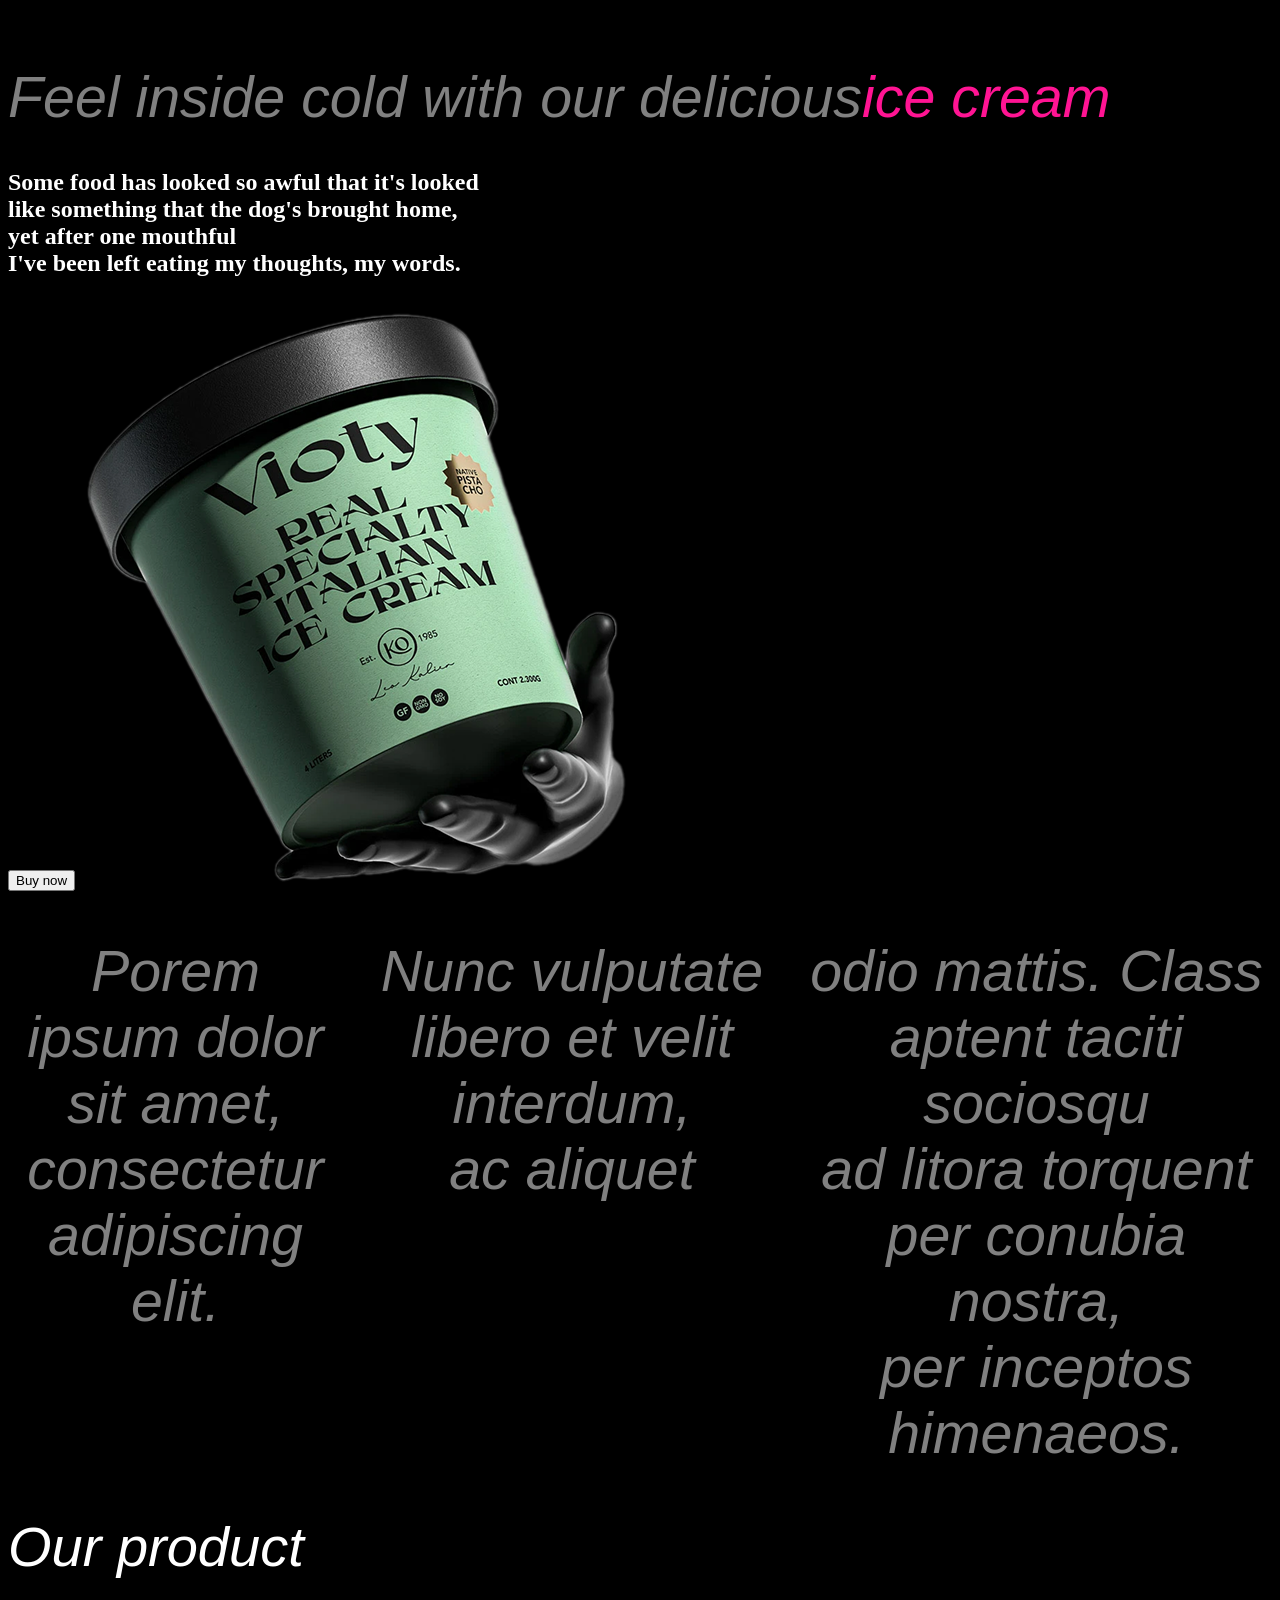
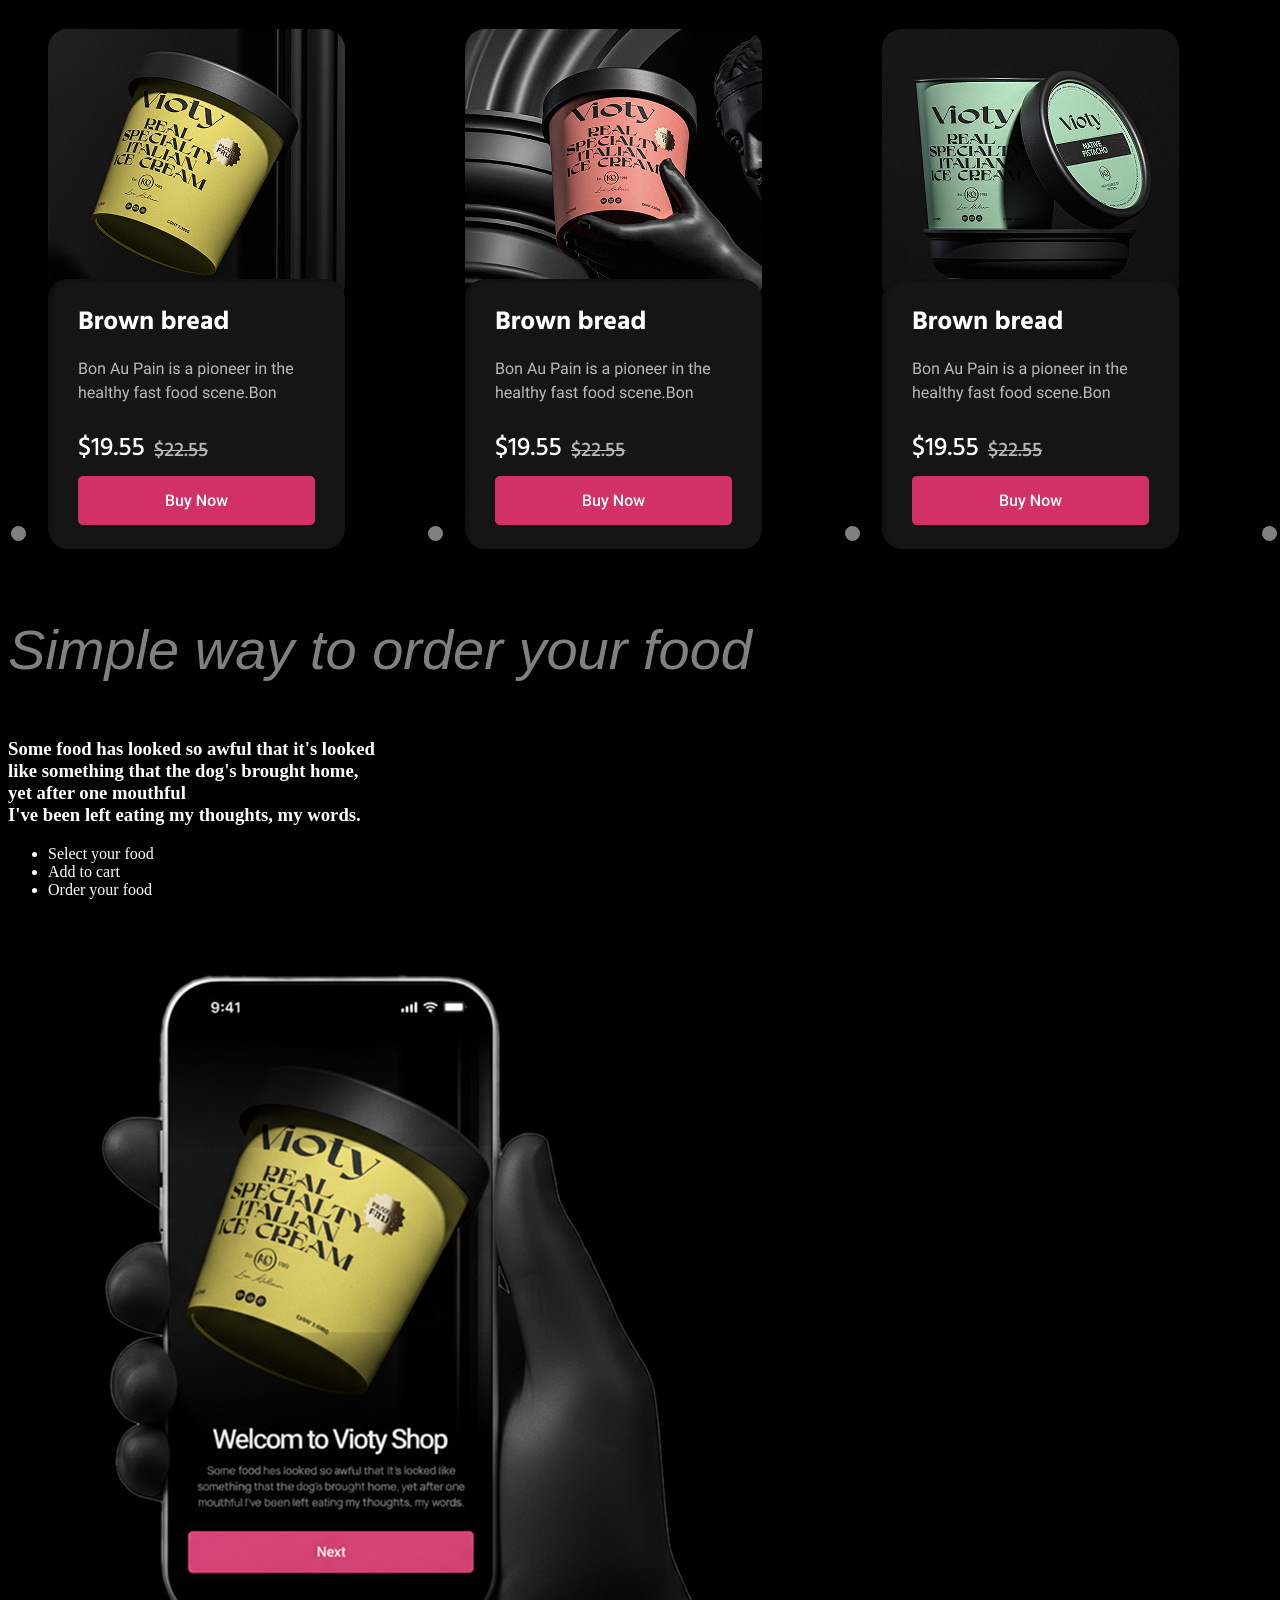
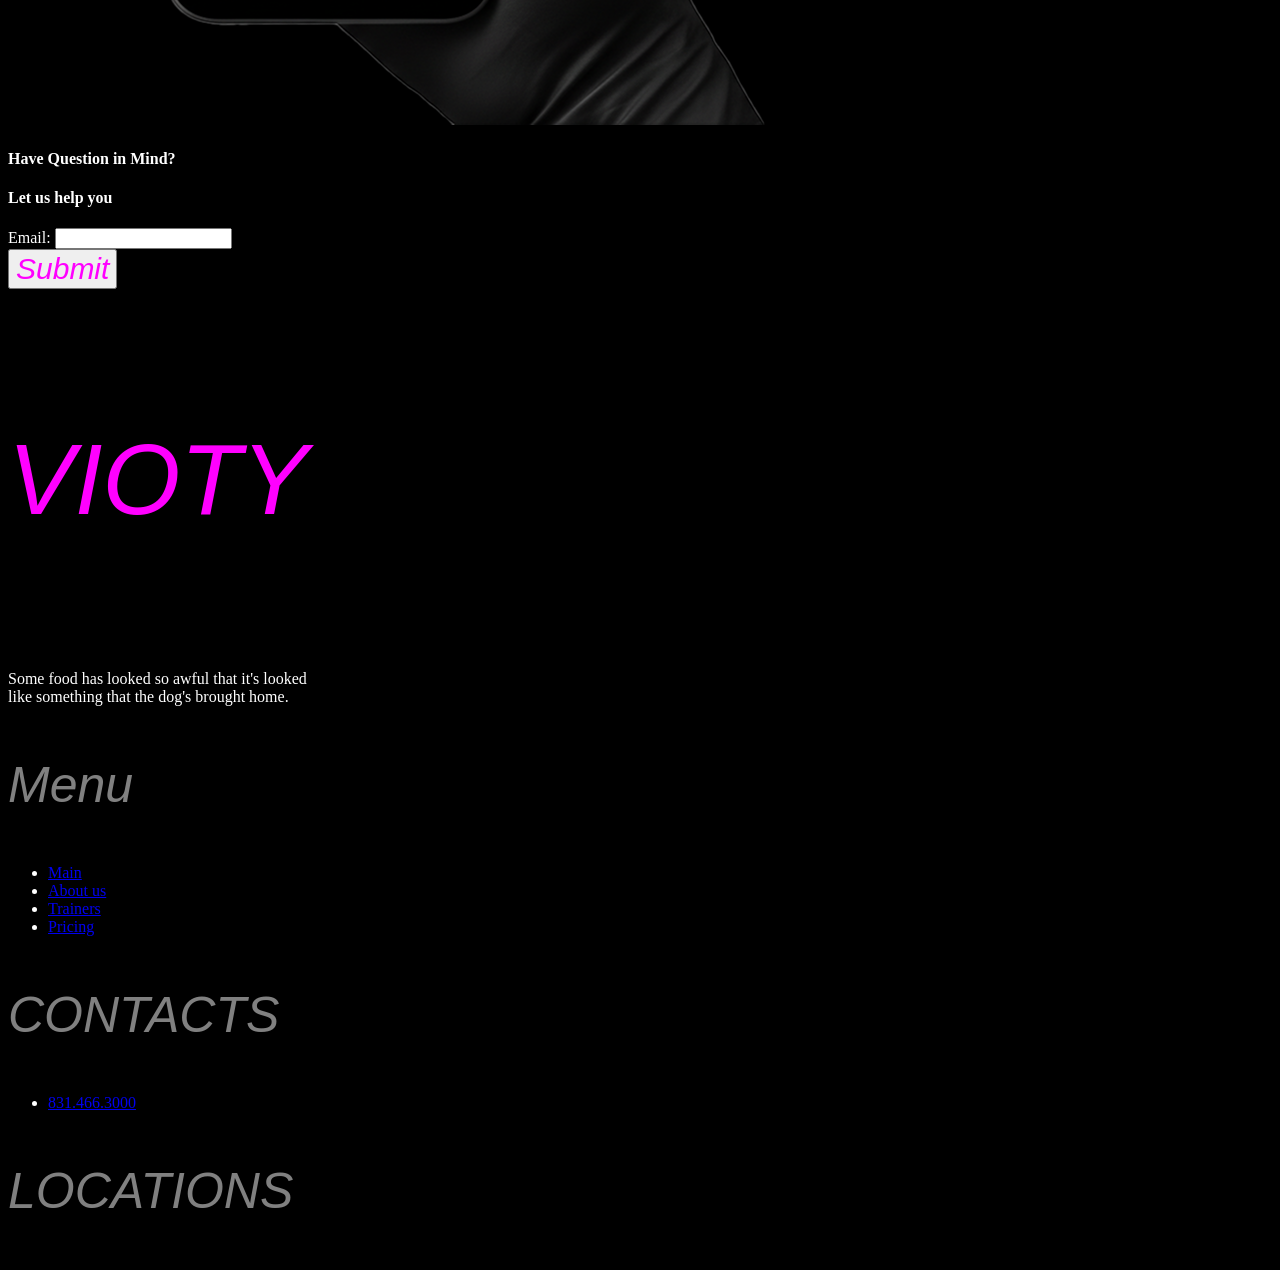
<file: index.html>
<!DOCTYPE html>
<html lang="en">
<head>
    <meta charset="UTF-8">
    <meta name="viewport" content="width=device-width, initial-scale=1.0">
    <link rel="stylesheet" href="./styles.css">
    <title>mini-project</title>
</head>
<body>
  <header>
    <div class="container">
    <nav>
        <ul>
            <li class="nav ul"> <a href="#">Main</a></li>
            <li class="nav ul li"><a href="#">About us</a></li>
            <li class="nav ul li a"><a href="#">Trainers</a></li>
            <li><a href="#">App</a></li>
        </ul>
    </nav>
    <h1 class="block">Feel inside cold with our delicious  <span class="a"> ice cream </span></h1>
    <h2 class="list111">Some food has looked so awful that it's looked <br> like something that the dog's brought home, <br> yet after one mouthful <br> I've been left eating my thoughts, my words.</h2>
     <button>Buy now</button>
     <img src="./images/img-main.png"> 
    </div>
  </header>  
  <main>
    <section class="containertwo">
    <h2 class="text">Porem ipsum dolor sit amet,<br> consectetur adipiscing elit. <br> <span class="br">Nunc vulputate libero et velit interdum, <br> ac aliquet </span> odio mattis. Class aptent taciti sociosqu <br> ad litora torquent per conubia nostra, <br> per inceptos himenaeos.</h2>
    <h2 class="ourproduct">Our product</h2>
    <ul class="cards">
    <li><img src="./images/FLavourCards.png"> </li>
    <li><img src="./images/FLavourCards(1).png"> </li>
   <li><img src="./images/FLavourCards(2).png"> </li>
    <li><img src="./images/FLavourCards(3).png"> </li>
    </ul>
     <h3 class="simpleway">Simple way to order your food</h3>
     <h3>Some food has looked so awful that it's looked <br>like something that the dog's brought home, <br>yet after one mouthful<br> I've been left eating my thoughts, my words.</h3>
     <ul class="list">
        <li>Select your food</li>
        <li>Add to cart</li>
        <li>Order your food</li>
        </ul>
        <img src="./images/snapedit_1766787070595 1.png">
        <h4>Have Question in Mind?</h4>
        <h4 class="button4">Let us help you</h4>
        <form action="/submit" method="POST">
  <label for="name">Email:</label>
  <input type="text" id="name" name="name" required>
  <button class="button1" type="submit">Submit</button>
</form>
    </section>
  </main>
  <footer>
    <h4 class="vioty">VIOTY</h4>
    <p>Some food has looked so awful that it's looked<br> like something that the dog's brought home.</p>
    <p class="menu">Menu</p>
    <ul>
      <li><a href="#">Main</a></li>
      <li><a href="#">About us </a></li>
      <li><a href="#">Trainers</a></li>
      <li><a href="#">Pricing </a></li>
    </ul>
    <p class="contacts">CONTACTS</p>
    <ul><li><a href="#">831.466.3000</a></li>
    </ul>
    <p class="locations">LOCATIONS</p>
  </footer>
</body>
</html>
</file>
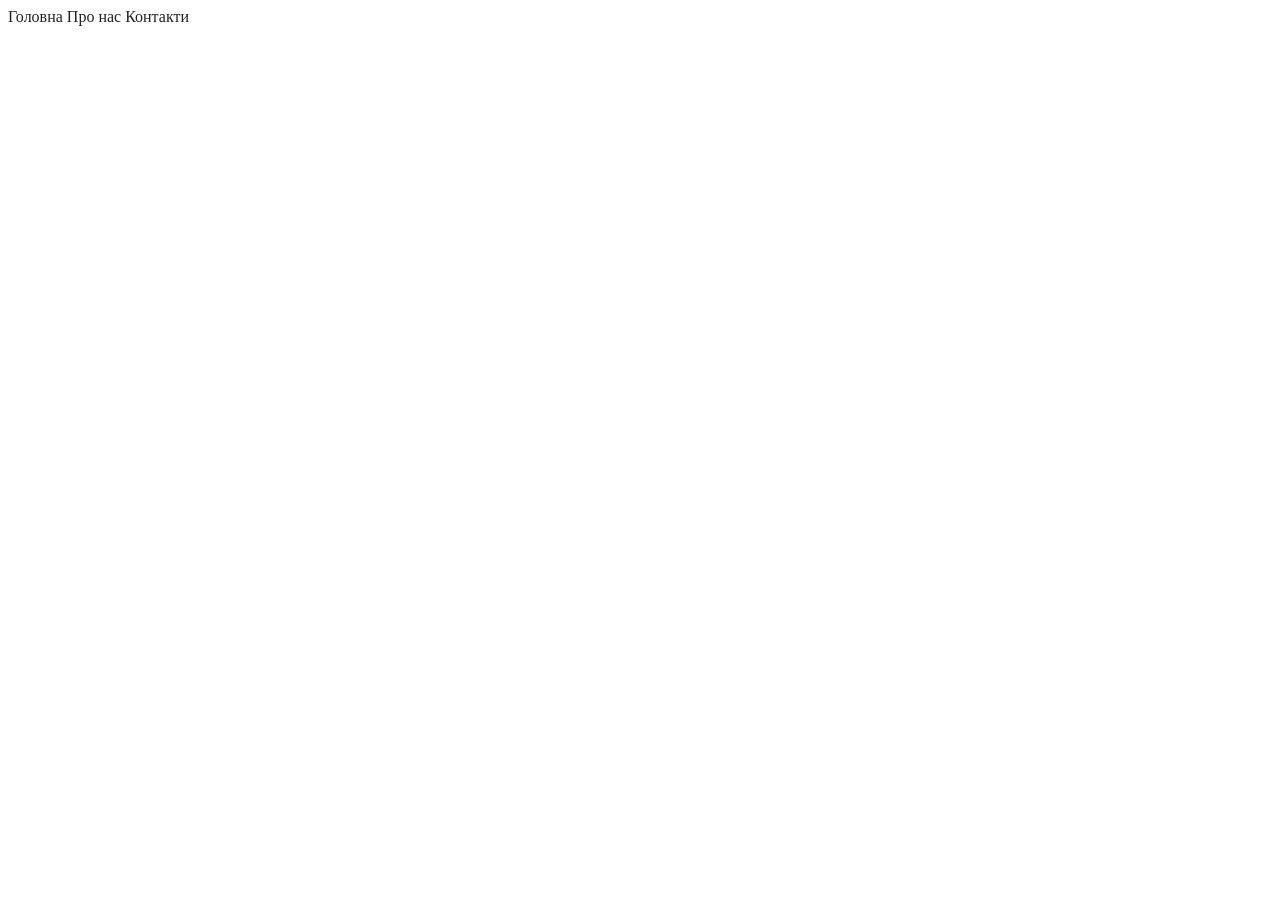
<file: progress.html>
<!DOCTYPE html>
<html lang="en">
<head>
    <meta charset="UTF-8">
    <meta name="viewport" content="width=device-width, initial-scale=1.0">
     <link rel="stylesheet" href="./progress.css">
    <title>Document</title>
</head>
<body>
   
<nav class="nav">
  <a class="nav-link" href="#">
    Головна</a>
  <a class="nav-link" href="#">
    Про нас</a>
  <a class="nav-link" href="#">
    Контакти</a>
</nav>

</body>
</html>
</file>
<file: styles.css>
.block {
    font-size: 57.33px;
    font-style: italic;
    font-family: Arial, Helvetica, sans-serif;
    font-width: 587px;
    letter-spacing: -7%;
    display: flex;
    text-align: center;
    font-weight: 400;
    color: gray;
}
.text {
    font-size: 57.33px;
    font-style: italic;
    font-family: Arial, Helvetica, sans-serif;
    font-width: 1.248px;
    display: flex;
    text-align: center;
    letter-spacing: -7%;
    font-weight: 400;
  color: gray;
}
.ourproduct {
    font-size: 56px;
    font-style: italic;
    font-family: Arial, Helvetica, sans-serif;
    font-width: 262px;
    font-weight: 500;
    letter-spacing: -7%;
    display: flex;
    text-align: center;
      color: white;

}
.simpleway {
    font-size: 56px;
    font-style: italic;
    font-width: 466px;
    font-weight: 500;
    display: flex;
    text-align: center;
    font-family: Arial, Helvetica, sans-serif;
      color: gray;
}
.button1 {
    color: fuchsia;
    font-size: 30px;
    font-family: Arial, Helvetica, sans-serif;
    font-style: italic;
    display: flex;
    text-align: center;
    font-width: 637px;
    font-weight: 500;
    
}
.vioty {
    color: fuchsia;
    font-size: 100px;
    font-width: 160px;
    font-weight: 500;
    font-style: italic;
    display: flex;
    text-align: center;
    font-family: Arial, Helvetica, sans-serif;
      
}
.menu {
      color: gray;
    font-size: 50px;
    display: flex;
    text-align: center;
    font-family: Arial, Helvetica, sans-serif;
     font-style: italic;
}

.contacts {
    color: gray;
    font-size: 50px;
    display: flex;
    text-align: center;
    font-family: Arial, Helvetica, sans-serif;
     font-style: italic;
}

.locations {
    color: gray;
    font-size: 50px;
    display: flex;
    text-align: center;
    font-family: Arial, Helvetica, sans-serif;
     font-style: italic;
}
.cards {
    color: gray;
    font-size: 50px;
    display: flex;
    text-align: center;
    font-family: Arial, Helvetica, sans-serif;
     font-style: italic;
     grid-template-columns: repeat(2,1fr);
    gap: 120px;
    align-items: stretch ;
}


nav ul {
  display: flex;        
  list-style: none;       
  margin: 0;              
  padding: 0;             
}
nav ul li {
  margin-right: 20px;     
}

nav ul li a {
  text-decoration: none;  
  color: black;           
  font-weight: bold;      
}
.a {
    color: deeppink;
}


 body {
  background-color: black;
  color: white;
}
.br {
    color:grey;
}
.button4 {
color: white;
}
</file>
<file: progress.css>
.nav-link {
  color: #222;          
  text-decoration: none; 
}



.nav-link:hover,
.nav-link:focus {
  color: #0056b3;        
  text-decoration: underline; 
}
</file>
